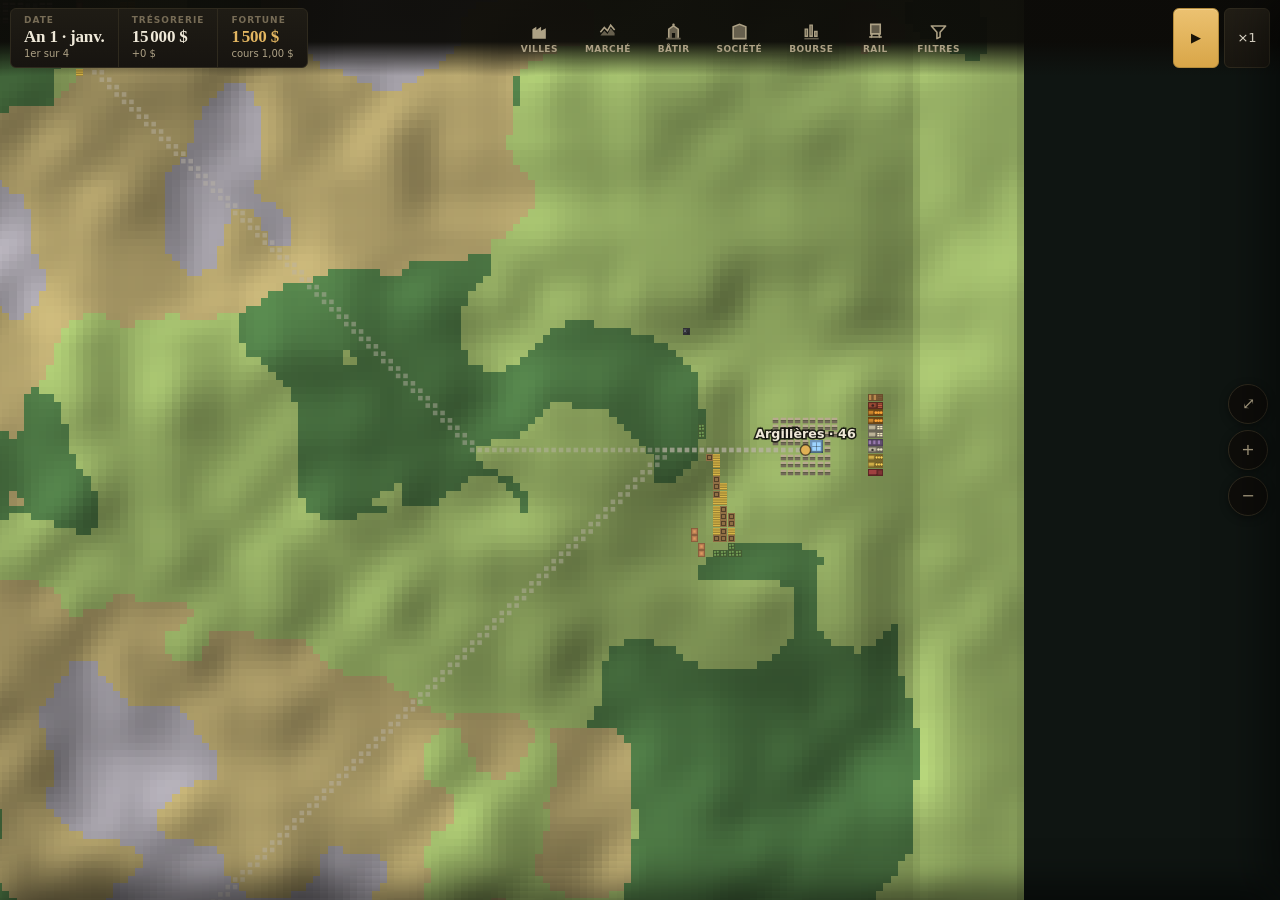
<file: web/index.html>
<!doctype html>
<html lang="fr">
<head>
<meta charset="utf-8">
<meta name="viewport" content="width=device-width, initial-scale=1, viewport-fit=cover, maximum-scale=1, user-scalable=no">
<title>WWTycoons — démo économique</title>
<link rel="stylesheet" href="style.css">
</head>
<body>

<!-- La carte occupe tout l'écran. Tout le reste flotte au-dessus. -->
<canvas id="carte"></canvas>

<header id="barre">
  <div class="jauges">
    <div class="jauge">
      <div class="etiq">Date</div>
      <div class="val" id="date">An 1 · janv.</div>
      <div class="sous" id="restant">—</div>
    </div>
    <div class="jauge">
      <div class="etiq">Trésorerie</div>
      <div class="val" id="tresorerie">15 000 $</div>
      <div class="sous" id="resultat">—</div>
    </div>
    <div class="jauge masquable">
      <div class="etiq">Fortune</div>
      <div class="val or" id="fortune">1 500 $</div>
      <div class="sous" id="rang">—</div>
    </div>
  </div>

  <nav class="icones">
    <button class="ico" data-vue="villes" title="Les villes" aria-label="Les villes">
      <svg viewBox="0 0 24 24"><path d="M3 21V9l5-3v4l6-4v5l6-3v13z"/></svg>
      <span>Villes</span>
    </button>
    <button class="ico" data-vue="marche" title="Le marché" aria-label="Le marché">
      <svg viewBox="0 0 24 24"><path d="M3 17l5-6 4 4 4-7 5 6v3H3z" opacity=".55"/><path d="M3 13l5-6 4 4 4-7 5 6" fill="none" stroke="currentColor" stroke-width="2"/></svg>
      <span>Marché</span>
    </button>
    <button class="ico" data-vue="batir" title="Bâtir" aria-label="Bâtir">
      <svg viewBox="0 0 24 24"><path d="M3 20h18v2H3zM6 20V9l6-4 6 4v11h-4v-6h-4v6z" opacity=".55"/><path d="M6 20V9l6-4 6 4v11" fill="none" stroke="currentColor" stroke-width="2" stroke-linejoin="round"/><path d="M12 2v3M10.5 3.5h3" fill="none" stroke="currentColor" stroke-width="2"/></svg>
      <span>Bâtir</span>
    </button>
    <button class="ico" data-vue="societe" title="Ma société" aria-label="Ma société">
      <svg viewBox="0 0 24 24"><path d="M4 21V6l8-3 8 3v15zM9 21v-5h6v5z" opacity=".55"/><path d="M4 21V6l8-3 8 3v15H4z" fill="none" stroke="currentColor" stroke-width="2"/></svg>
      <span>Société</span>
    </button>
    <button class="ico" data-vue="bourse" title="La bourse" aria-label="La bourse">
      <svg viewBox="0 0 24 24"><path d="M3 20h18v2H3z" opacity=".55"/><path d="M4 18V9h3v9zM10 18V4h3v14zM16 18v-6h3v6z" opacity=".55"/><path d="M4 18V9h3v9zM10 18V4h3v14zM16 18v-6h3v6z" fill="none" stroke="currentColor" stroke-width="1.6"/></svg>
      <span>Bourse</span>
    </button>
    <button class="ico" data-vue="rail" title="Le chemin de fer" aria-label="Le chemin de fer">
      <svg viewBox="0 0 24 24"><path d="M6 3h12v12H6z" opacity=".5"/><path d="M6 3h12v12H6zM4 19h16M8 15l-2 5M16 15l2 5" fill="none" stroke="currentColor" stroke-width="2"/></svg>
      <span>Rail</span>
    </button>
    <button class="ico" id="btnFiltres" title="Filtres" aria-label="Filtres">
      <svg viewBox="0 0 24 24"><path d="M3 5h18l-7 8v6l-4 2v-8z" fill="none" stroke="currentColor" stroke-width="2" stroke-linejoin="round"/></svg>
      <span>Filtres</span>
    </button>
  </nav>

  <div class="horloge">
    <button id="btnPause" class="cmd majeur" aria-label="Démarrer"><span class="signe">▶</span></button>
    <button id="btnVitesse" class="cmd">×1</button>
  </div>
</header>

<!-- Ce qui secoue la partie. Une sécheresse qu'on n'a pas vue venir n'est pas
     une difficulté, c'est une injustice : les événements en cours sont donc
     toujours à l'écran, et chaque pastille s'ouvre sur son détail. -->
<div id="bandeauEvenements" class="cachee"></div>

<!-- Le filtre actif, rappelé sous la barre : sans ce bandeau, on oublie qu'on
     regarde une donnée et non la carte. -->
<div id="bandeauFiltre" class="cachee">
  <span id="bandeauNom"></span>
  <span id="bandeauMesure">
    <span id="bandeauBas"></span>
    <span id="bandeauEchelle"></span>
    <span id="bandeauHaut"></span>
  </span>
  <button id="btnQuitterFiltre">Voir les bâtiments</button>
</div>

<div id="outils">
  <button id="btnRecentrer" title="Vue d'ensemble" aria-label="Vue d'ensemble">⤢</button>
  <button id="btnZoomPlus" title="Zoomer" aria-label="Zoomer">+</button>
  <button id="btnZoomMoins" title="Dézoomer" aria-label="Dézoomer">−</button>
</div>

<!-- Panneau des filtres -->
<div id="volet" class="cachee">
  <div class="voletTete">
    <b id="voletTitre">Filtres</b>
    <button id="btnFermerVolet" aria-label="Fermer">✕</button>
  </div>
  <div id="voletCorps"></div>
</div>

<!-- Le baptême d'une ville fondée. Elle porte le nom qu'on lui donne. -->
<div id="bapteme" class="cachee">
  <div class="bapteneCorps">
    <div class="etiq">Fonder une ville</div>
    <input id="baptemeNom" type="text" maxlength="28" autocomplete="off" spellcheck="false">
    <div class="note" id="baptemeLieu"></div>
    <div class="actions">
      <button id="baptemeValider" class="primaire">Fonder</button>
      <button id="baptemeAnnuler">Annuler</button>
    </div>
  </div>
</div>

<!-- Feuille d'inspection, remontée du bas -->
<div id="feuille" class="fermee">
  <div id="feuillePoignee"></div>
  <div id="feuilleCorps"></div>
</div>

<script type="module" src="js/main.js"></script>
</body>
</html>
</file>
<file: web/style.css>
/* WWTycoons — la carte occupe tout l'écran, tout le reste flotte au-dessus.

   Le registre est celui de 1900 : le papier, l'encre, le titre de société, le
   grand livre. Pas celui d'un tableau de bord moderne. Ce qui donne l'élégance
   ici n'est pas l'effet mais la discipline — une échelle de gris chaude qui
   sépare vraiment les plans, une romaine pour les chiffres qui comptent, une
   linéale pour la donnée dense, et l'or employé assez rarement pour qu'il veuille
   encore dire quelque chose quand il paraît. */

:root {
  /* Les plans, du plus enfoncé au plus saillant. L'ancienne palette tenait en
     quatre bruns séparés par trois points de luminance : rien ne se détachait de
     rien, et il fallait une bordure sur chaque élément pour le voir. */
  --encre:   #0e0d0a;   /* le fond du monde */
  --nuit:    #14120d;   /* la barre, les voiles */
  --papier:  #1c1913;   /* les panneaux */
  --relief:  #24201700; /* réservé */
  --carte1:  #232016;   /* une carte au repos */
  --carte2:  #2c2719;   /* une carte survolée ou choisie */
  --creux:   #0b0a07;   /* le fond d'une piste de jauge */

  /* Les traits. Deux seulement : le filet, presque invisible, qui range ; et le
     trait marqué, qui délimite. */
  --filet:   #2f2a1e;
  --trait:   #443c29;

  /* L'encre. */
  --texte:   #efe9d9;
  --doux:    #ada185;
  --faible:  #776c56;

  /* Les accents. L'or a deux états : plein pour ce qu'on peut toucher, sourd
     pour ce qui n'est qu'ornement. */
  --or:      #e3b661;
  --orSourd: #8b7139;
  --vert:    #6ba86b;
  --rouge:   #cd6355;

  --voile:   rgba(14, 13, 10, .94);

  /* Une romaine pour les titres et les chiffres qui décident : c'est elle qui
     fait la différence entre un tableur et un titre de société. Aucune police
     n'est chargée — tout est déjà sur la machine, et la page reste hors ligne. */
  --romaine: ui-serif, "Iowan Old Style", "Palatino Linotype", Palatino,
             "Book Antiqua", Georgia, serif;
  --lineale: ui-sans-serif, system-ui, "Segoe UI", Roboto, sans-serif;

  --r1: 3px; --r2: 6px; --r3: 10px;   /* les trois rayons, et pas un de plus */
}

* { box-sizing: border-box; margin: 0; padding: 0; -webkit-tap-highlight-color: transparent; }

button:focus-visible { outline: 2px solid var(--or); outline-offset: 2px; }
@media (prefers-reduced-motion: reduce) { * { transition-duration: .01ms !important; } }

body {
  background: var(--encre);
  color: var(--texte);
  font: 13px/1.5 var(--lineale);
  height: 100vh; height: 100dvh;
  overflow: hidden;
  overscroll-behavior: none;
  -webkit-font-smoothing: antialiased;
  text-rendering: optimizeLegibility;
}

#carte { position: fixed; inset: 0; display: block; touch-action: none; }

/* Les micro-libellés en capitales. L'interlettrage est ce qui les rend lisibles
   à cette taille — sans lui c'est un pâté. */
.etiq {
  font-size: 9px; text-transform: uppercase; letter-spacing: .11em;
  color: var(--faible); font-weight: 600; line-height: 1.3;
}
.val {
  font-family: var(--romaine); font-size: 17px; font-weight: 600;
  font-variant-numeric: tabular-nums; line-height: 1.15; letter-spacing: -.01em;
}
.sous { font-size: 10px; color: var(--doux); font-variant-numeric: tabular-nums; }
.or { color: var(--or); } .vert { color: var(--vert); } .rouge { color: var(--rouge); }
.doux { color: var(--doux); } .faible { color: var(--faible); }

/* ---------- Barre du haut ---------- */

#barre {
  position: fixed; top: 0; left: 0; right: 0; z-index: 10;
  display: flex; align-items: stretch; gap: 10px;
  padding: calc(8px + env(safe-area-inset-top)) 10px 8px;
  background: linear-gradient(180deg, rgba(12,11,8,.96) 55%, rgba(12,11,8,0));
  pointer-events: none;
}
#barre > * { pointer-events: auto; }

/* Une seule plaque, divisée par des filets — et non trois boîtes accolées. */
.jauges {
  display: flex; align-items: stretch;
  background: linear-gradient(180deg, #1f1c15, #171410);
  border: 1px solid var(--filet); border-radius: var(--r2);
  overflow: hidden;
}
.jauge { padding: 6px 13px; min-width: 86px; }
.jauge + .jauge { border-left: 1px solid var(--filet); }

.icones { display: flex; gap: 3px; flex: 1 1 auto; justify-content: center; }
.ico {
  background: transparent; border: 1px solid transparent; border-radius: var(--r2);
  color: var(--doux); cursor: pointer; font-family: inherit;
  display: flex; flex-direction: column; align-items: center; justify-content: center;
  gap: 3px; padding: 6px 11px; min-width: 54px; position: relative;
  transition: color .13s ease, background .13s ease;
}
.ico svg { width: 19px; height: 19px; fill: currentColor; }
.ico span { font-size: 9px; letter-spacing: .05em; text-transform: uppercase; font-weight: 600; }
.ico:hover { color: var(--texte); background: rgba(255,255,255,.045); }
/* L'onglet actif se marque par un filet d'or sous l'icône, pas par un cadre :
   un cadre autour de chaque bouton donne une planche de boutons, pas une barre. */
.ico.actif { color: var(--or); background: rgba(227,182,97,.09); }
.ico.actif::after {
  content: ''; position: absolute; left: 50%; transform: translateX(-50%); bottom: 2px;
  width: 18px; height: 2px; border-radius: 1px; background: var(--or);
}

.horloge { display: flex; gap: 5px; }
.cmd {
  background: linear-gradient(180deg, #221e16, #191610);
  color: var(--texte); border: 1px solid var(--filet);
  border-radius: var(--r2); padding: 7px 12px; cursor: pointer;
  font: inherit; font-size: 13px; min-width: 46px;
  font-variant-numeric: tabular-nums;
}
.cmd:hover { border-color: var(--trait); }
.cmd.majeur {
  background: linear-gradient(180deg, #ecc271, #d9a648);
  color: #191408; border-color: #b58c3c; font-weight: 700;
  box-shadow: 0 1px 0 rgba(255,255,255,.22) inset;
}

/* ---------- Bandeau des événements ---------- */

#bandeauEvenements {
  position: fixed; z-index: 9; left: 50%; transform: translateX(-50%);
  top: calc(66px + env(safe-area-inset-top));
  display: flex; gap: 6px; padding: 0 12px;
  max-width: 100vw; overflow-x: auto; scrollbar-width: none;
}
#bandeauEvenements::-webkit-scrollbar { display: none; }
#bandeauEvenements.cachee { display: none; }

.pastilleEvt {
  display: flex; align-items: center; gap: 8px; flex: 0 0 auto;
  background: var(--voile); border: 1px solid var(--trait); border-radius: 999px;
  padding: 6px 14px; color: var(--texte);
  cursor: pointer; font: inherit; font-size: 12px; white-space: nowrap;
  box-shadow: 0 2px 10px rgba(0,0,0,.45);
}
.pastilleEvt .signe { font-size: 13px; }
.pastilleEvt.rouge { border-color: #7d3a30; }
.pastilleEvt.rouge .signe { color: #dd7a68; }
.pastilleEvt.vert { border-color: #3d6647; }
.pastilleEvt.vert .signe { color: #77bd82; }
.pastilleEvt .reste {
  color: var(--faible); font-size: 10px; text-transform: uppercase;
  letter-spacing: .07em; font-weight: 600;
}
.pastilleEvt:hover { border-color: var(--or); }

body.aEvenements #bandeauFiltre { top: calc(66px + 38px + env(safe-area-inset-top)); }

/* ---------- Bandeau du filtre actif ---------- */

#bandeauFiltre {
  position: fixed; z-index: 9; left: 50%; transform: translateX(-50%);
  top: calc(66px + env(safe-area-inset-top));
  display: flex; align-items: center; gap: 11px;
  background: var(--voile); border: 1px solid var(--trait); border-radius: 999px;
  padding: 6px 7px 6px 15px; font-size: 12px; max-width: calc(100vw - 24px);
  box-shadow: 0 2px 10px rgba(0,0,0,.45);
}
#bandeauFiltre.cachee { display: none; }
/* L'échelle et ses deux bouts. Le dégradé seul était muet : rien ne disait si
   le vert voulait dire « beaucoup » ou « bon marché ». */
#bandeauMesure { display: flex; align-items: center; gap: 7px; min-width: 0; }
#bandeauEchelle {
  width: 74px; height: 7px; border-radius: 4px; flex: 0 0 auto;
  background: linear-gradient(90deg, #b0362d, #c97a2e, #ceb23a, #5da560);
}
#bandeauBas, #bandeauHaut {
  font-size: 9.5px; color: var(--doux); white-space: nowrap;
  font-variant-numeric: tabular-nums;
}
#bandeauBas { color: #d08272; } #bandeauHaut { color: #82b681; }
#btnQuitterFiltre {
  background: rgba(255,255,255,.05); color: var(--doux); border: 1px solid var(--filet);
  border-radius: 999px; padding: 6px 12px; cursor: pointer; font: inherit; font-size: 11px;
}
#btnQuitterFiltre:hover { color: var(--or); border-color: var(--or); }

/* ---------- Outils de navigation ---------- */

#outils {
  position: fixed; right: 12px; z-index: 8;
  top: 50%; transform: translateY(-50%);
  display: flex; flex-direction: column; gap: 6px;
}
#outils button {
  width: 40px; height: 40px; border-radius: 50%;
  background: var(--voile); color: var(--doux);
  border: 1px solid var(--filet); cursor: pointer; font: inherit; font-size: 16px;
  box-shadow: 0 2px 8px rgba(0,0,0,.4);
}
#outils button:hover { color: var(--texte); border-color: var(--trait); }
#outils button:active { color: var(--or); border-color: var(--or); }

/* ---------- Volet latéral ---------- */
/* Une feuille posée sur la carte : filet à gauche, ombre portée franche. Sans
   l'ombre, le panneau et la carte se disputent le même plan. */

#volet {
  position: fixed; z-index: 20; top: 0; right: 0; bottom: 0; width: 366px; max-width: 90vw;
  background: var(--papier); border-left: 1px solid var(--trait);
  box-shadow: -18px 0 44px rgba(0,0,0,.5);
  display: flex; flex-direction: column;
  transition: transform .22s cubic-bezier(.22,.61,.36,1);
  padding-top: env(safe-area-inset-top);
}
#volet.cachee { transform: translateX(101%); }
.voletTete {
  display: flex; align-items: center; justify-content: space-between;
  padding: 15px 18px 13px; border-bottom: 1px solid var(--filet); flex: 0 0 auto;
}
.voletTete b {
  font-family: var(--romaine); font-size: 19px; font-weight: 600; letter-spacing: -.01em;
}
#btnFermerVolet {
  background: none; border: 0; color: var(--faible); font-size: 18px; cursor: pointer;
  padding: 4px 8px; font-family: inherit; border-radius: var(--r1);
}
#btnFermerVolet:hover { color: var(--texte); background: rgba(255,255,255,.06); }
#voletCorps {
  flex: 1 1 auto; overflow-y: auto;
  padding: 16px 18px calc(20px + env(safe-area-inset-bottom));
  scrollbar-width: thin; scrollbar-color: var(--trait) transparent;
}
#voletCorps::-webkit-scrollbar { width: 8px; }
#voletCorps::-webkit-scrollbar-thumb { background: var(--trait); border-radius: 4px; }

/* Le titre de section, avec son filet qui court jusqu'au bord : c'est ce qui
   range une colonne longue sans ajouter la moindre boîte. */
h3 {
  display: flex; align-items: center; flex-wrap: wrap; gap: 4px 10px;
  font-size: 9.5px; text-transform: uppercase; letter-spacing: .13em;
  color: var(--orSourd); margin: 22px 0 9px; font-weight: 700; line-height: 1.5;
}
h3::after { content: ''; flex: 1 1 24px; height: 1px; background: var(--filet); }
h3:first-child { margin-top: 0; }

/* ---------- Pastilles de filtre ---------- */

.pastilles { display: flex; flex-wrap: wrap; gap: 5px; }
.pastilles button {
  background: var(--carte1); color: var(--texte); border: 1px solid var(--filet);
  border-radius: 999px; padding: 7px 13px; cursor: pointer; font: inherit; font-size: 12px;
  display: flex; align-items: center; gap: 7px;
  transition: border-color .13s ease, background .13s ease;
}
.pastilles button:hover { border-color: var(--trait); background: var(--carte2); }
.pastilles button.actif {
  background: linear-gradient(180deg, #ecc271, #d9a648);
  color: #191408; border-color: #b58c3c; font-weight: 600;
}
.pastilles .nuance {
  width: 9px; height: 9px; border-radius: 2px; flex: 0 0 auto;
  box-shadow: 0 0 0 1px rgba(0,0,0,.35) inset;
}

.listeVilles { display: flex; flex-direction: column; gap: 6px; }
.listeVilles button {
  background: var(--carte1); border: 1px solid var(--filet); border-radius: var(--r2);
  padding: 10px 12px; cursor: pointer; font: inherit; color: var(--texte);
  display: flex; align-items: center; justify-content: space-between; gap: 8px; text-align: left;
}
.listeVilles button:hover { border-color: var(--trait); background: var(--carte2); }
.listeVilles .cv { font-size: 11px; color: var(--doux); font-variant-numeric: tabular-nums; }

/* ---------- Tableaux ---------- */

table { width: 100%; border-collapse: collapse; font-size: 12px; font-variant-numeric: tabular-nums; }
th {
  text-align: left; font-weight: 700; color: var(--faible); font-size: 9px;
  text-transform: uppercase; letter-spacing: .1em; padding: 0 8px 6px 0;
  border-bottom: 1px solid var(--filet);
}
td { padding: 7px 8px 7px 0; border-top: 1px solid var(--filet); }
tr:first-child td { border-top: 0; }
td.n, th.n { text-align: right; }
.puce {
  display: inline-block; width: 8px; height: 8px; border-radius: 2px; margin-right: 7px;
  box-shadow: 0 0 0 1px rgba(0,0,0,.35) inset;
}
.ligneBat { cursor: pointer; }
.ligneBat:hover td { background: var(--carte1); }

/* ---------- Jauges ---------- */
/* .miniPiste était écrit « .mini .miniPiste » : hors d'une carte de ville, la
   règle ne s'appliquait pas et la jauge n'avait ni hauteur ni fond. Deux de ses
   trois emplois — le marché et la fiche de bâtiment — étaient invisibles depuis
   toujours. Elle est désormais autonome. */

.miniPiste,
.barometre .piste,
.carteEvt .piste {
  height: 5px; border-radius: 3px; background: var(--creux); overflow: hidden;
  box-shadow: 0 1px 0 rgba(255,255,255,.04);
}
.miniPiste > div,
.barometre .jauge2,
.carteEvt .jauge2 { height: 100%; border-radius: 3px; transition: width .3s ease; }

.barometre { margin-bottom: 11px; }
.barometre .tete {
  display: flex; justify-content: space-between; font-size: 12px; margin-bottom: 5px;
  font-variant-numeric: tabular-nums;
}
.carteEvt .jauge2 { background: var(--trait); }

/* ---------- Cartes ---------- */
/* Une seule anatomie pour toutes : même fond, même filet, même rayon, même
   respiration. C'est la répétition qui fait l'ordre. */

.carteEvt, .carteVille, .carteRes, .fiche, .ligneBatir {
  background: linear-gradient(180deg, var(--carte1), #201d14);
  border: 1px solid var(--filet); border-radius: var(--r2);
}

.carteEvt { border-left-width: 3px; padding: 11px 13px; margin-bottom: 9px; }
.carteEvt.rouge { border-left-color: #8d3b33; }
.carteEvt.vert  { border-left-color: #3f6b47; }
.carteEvt .tete {
  display: flex; justify-content: space-between; align-items: baseline;
  margin-bottom: 7px; gap: 10px;
}
.carteEvt .tete b { font-family: var(--romaine); font-size: 14px; font-weight: 600; }
.carteEvt.rouge .signe { color: #dd7a68; }
.carteEvt.vert  .signe { color: #77bd82; }
.carteEvt .piste { margin-bottom: 8px; }
.carteEvt .texteEvt { font-size: 12px; margin-bottom: 6px; line-height: 1.5; }
.carteEvt .note { margin: 0; }

/* La grille de chiffres. min-width: 0 est ce qui empêche une cellule de grille
   de refuser de rétrécir et de faire déborder toute la rangée. */
.grille {
  display: grid; grid-template-columns: repeat(auto-fit, minmax(104px, 1fr));
  gap: 7px; margin-bottom: 12px;
}
.fiche {
  padding: 9px 11px; min-width: 0;
  display: flex; flex-direction: column; justify-content: flex-start; gap: 3px;
}
.fiche .etiq { overflow-wrap: anywhere; }
.fiche .v {
  font-family: var(--romaine); font-size: 16px; font-weight: 600;
  font-variant-numeric: tabular-nums; line-height: 1.15;
}

/* ---------- Boutons d'action ---------- */

.actions { display: flex; flex-wrap: wrap; gap: 6px; }
.actions button {
  background: var(--carte1); color: var(--texte); border: 1px solid var(--filet);
  border-radius: var(--r2); padding: 10px 14px; cursor: pointer; font: inherit; font-size: 12px;
  transition: border-color .13s ease, color .13s ease, background .13s ease;
}
.actions button:hover:not(:disabled) { border-color: var(--or); color: var(--or); background: var(--carte2); }
.actions button:disabled { opacity: .32; cursor: not-allowed; }
.actions button.primaire {
  background: linear-gradient(180deg, #ecc271, #d9a648);
  color: #191408; border-color: #b58c3c; font-weight: 700;
  box-shadow: 0 1px 0 rgba(255,255,255,.22) inset;
}
.actions button.primaire:hover:not(:disabled) { color: #191408; filter: brightness(1.06); }

input[type=range] { width: 100%; accent-color: var(--or); }
.note {
  color: var(--doux); font-size: 11px; margin-top: 9px; line-height: 1.6;
  padding-left: 10px; border-left: 1px solid var(--filet);
}
.avert { color: var(--rouge); font-size: 11px; margin-top: 7px; }

/* ---------- Feuille d'inspection ---------- */

#feuille {
  position: fixed; z-index: 15; left: 0; right: 0; bottom: 0;
  background: var(--papier); border-top: 1px solid var(--trait);
  box-shadow: 0 -14px 40px rgba(0,0,0,.6);
  transition: transform .22s cubic-bezier(.22,.61,.36,1);
  max-height: 64vh; overflow-y: auto;
  border-radius: var(--r3) var(--r3) 0 0;
  scrollbar-width: thin; scrollbar-color: var(--trait) transparent;
}
#feuille.fermee { transform: translateY(101%); }
#feuillePoignee {
  height: 4px; width: 44px; background: var(--trait); border-radius: 2px;
  margin: 10px auto 0; cursor: pointer;
}
#feuilleCorps { padding: 12px 18px calc(20px + env(safe-area-inset-bottom)); }
#feuilleCorps h2 {
  font-family: var(--romaine); font-size: 19px; font-weight: 600;
  margin-bottom: 3px; letter-spacing: -.01em;
}
#feuilleCorps .soustitre { color: var(--doux); font-size: 12px; margin-bottom: 13px; }

/* Sur grand écran, la feuille passait SOUS le volet : les dernières colonnes de
   chaque grille étaient purement invisibles. Elle s'arrête maintenant au bord du
   panneau quand celui-ci est ouvert. */
@media (min-width: 761px) {
  #feuille { transition: transform .22s cubic-bezier(.22,.61,.36,1), right .22s ease; }
  body:has(#volet:not(.cachee)) #feuille { right: 366px; }
}

/* ---------- Le volet « Bâtir » ---------- */

.listeBatir { display: flex; flex-direction: column; gap: 4px; }
.ligneBatir {
  display: grid; grid-template-columns: 14px 1fr auto; gap: 3px 9px;
  align-items: center; text-align: left;
  padding: 9px 11px; cursor: pointer; font: inherit; color: var(--texte);
  transition: border-color .13s ease, background .13s ease;
}
.ligneBatir:hover:not(:disabled) { border-color: var(--trait); background: var(--carte2); }
.ligneBatir:disabled { opacity: .34; cursor: not-allowed; }
.ligneBatir.actif { border-color: var(--or); background: #2f2718; }
/* Les trois cellules sont placées à la main. En placement automatique, .sousBat
   s'étale des colonnes 2 à 4 et repousse le prix sur une troisième ligne, à
   gauche — on lisait le nom, puis la mention, puis le prix, au lieu de comparer
   d'un coup d'œil une colonne de prix alignée. */
.ligneBatir .nomBat  { grid-row: 1; grid-column: 2; font-size: 13px; }
.ligneBatir .prixBat {
  grid-row: 1; grid-column: 3; align-self: baseline;
  font-family: var(--romaine); font-size: 13px; font-weight: 600;
  font-variant-numeric: tabular-nums; text-align: right; white-space: nowrap;
}
.ligneBatir .sousBat {
  grid-row: 2; grid-column: 2 / 4; font-size: 9px; color: var(--faible);
  text-transform: uppercase; letter-spacing: .09em; font-weight: 600;
}
/* LA FACTURE EN MATIÈRES, sous le prix. Le dollar affiché n'est qu'une lecture
   du jour, au marché local : ce sont les quantités qui sont la vraie facture, et
   c'est en les voyant qu'on comprend pourquoi un même bâtiment coûte le double
   dans la ville d'à côté. */
.ligneBatir .matBat {
  grid-row: 3; grid-column: 2 / 4;
  display: flex; flex-wrap: wrap; gap: 3px 10px; margin-top: 2px;
}
.ligneBatir .lotMat {
  display: inline-flex; align-items: center; gap: 4px;
  font-size: 10px; color: var(--doux); font-variant-numeric: tabular-nums;
}
.ligneBatir .lotMat i {
  width: 6px; height: 6px; border-radius: 1px; display: inline-block; flex: 0 0 auto;
}

.avertBatir {
  background: linear-gradient(180deg, #322914, #2a2211);
  border: 1px solid var(--orSourd); border-radius: var(--r2);
  padding: 11px 13px; margin-bottom: 11px; font-size: 12px; color: var(--texte);
  line-height: 1.55;
}
.avertBatir button {
  display: block; margin-top: 9px;
  background: rgba(0,0,0,.25); color: var(--doux); border: 1px solid var(--filet);
  border-radius: var(--r1); padding: 7px 13px; cursor: pointer; font: inherit; font-size: 11px;
}
.avertBatir button:hover { color: var(--or); border-color: var(--or); }

/* ---------- Les cartes de ville ---------- */

.listeCartesVilles { display: flex; flex-direction: column; gap: 7px; }

.carteVille { padding: 12px 13px; cursor: pointer; transition: border-color .13s ease, background .13s ease; }
.carteVille:hover { border-color: var(--trait); background: var(--carte2); }
.carteVille.actif { border-color: var(--or); background: #2b2519; }

.tetVille { display: flex; align-items: flex-start; justify-content: space-between; gap: 12px; }
.tetVille > span:first-child { min-width: 0; }
.tetVille b { font-family: var(--romaine); font-size: 15px; font-weight: 600; }
.tetVille .attrait {
  font-family: var(--romaine); font-size: 22px; font-weight: 600;
  font-variant-numeric: tabular-nums; line-height: 1; text-align: right; flex: 0 0 auto;
}
.tetVille .cv { font-size: 11px; color: var(--doux); font-variant-numeric: tabular-nums; }

.minis { display: grid; grid-template-columns: 1fr 1fr; gap: 7px 12px; margin: 11px 0 9px; }
.mini { min-width: 0; }
.mini .miniTete {
  display: flex; justify-content: space-between; gap: 6px;
  font-size: 10px; color: var(--doux); margin-bottom: 4px;
  font-variant-numeric: tabular-nums; white-space: nowrap;
}
.mini .miniPiste { height: 4px; }

.carteVille .pied {
  font-size: 10.5px; color: var(--doux); border-top: 1px solid var(--filet);
  padding-top: 7px; line-height: 1.55;
}
.carteVille .avert, .carteVille .note { margin-top: 6px; font-size: 10.5px; }

/* ---------- Le marché : une carte par marchandise ---------- */

.listeRes { display: flex; flex-direction: column; gap: 5px; }

.carteRes { padding: 8px 11px; cursor: pointer; transition: border-color .13s ease, background .13s ease; }
.carteRes .miniPiste { margin: 6px 0 5px; height: 4px; }
.carteRes .prixRes .etiq { font-size: 8.5px; }
.carteRes:hover { border-color: var(--trait); background: var(--carte2); }
.carteRes.actif { border-color: var(--or); background: #2b2519; }

.tetRes { display: flex; align-items: flex-start; justify-content: space-between; gap: 10px; }
.tetRes > span:first-child { min-width: 0; }
.tetRes .prixRes {
  font-family: var(--romaine); font-size: 15px; font-weight: 600;
  font-variant-numeric: tabular-nums; text-align: right; flex: 0 0 auto; line-height: 1.15;
}
/* Le libellé sous un grand chiffre ne se coupe jamais : « L'ACTION » sur deux
   lignes déséquilibre toute la carte. */
.prixRes .etiq, .attrait .etiq { white-space: nowrap; margin-top: 3px; }
.piedRes {
  display: flex; flex-wrap: wrap; gap: 3px 12px; justify-content: space-between;
  font-size: 10.5px; color: var(--doux); font-variant-numeric: tabular-nums;
}
/* Chaque mention passe à la ligne entière ou pas du tout : une somme coupée
   entre son chiffre et son « $ » est illisible. */
.piedRes > span { white-space: nowrap; }

/* Qui fournit, qui dépend. Sur un marché fusionné le taux global ne dit plus
   rien de ce que vit chaque ville. */
.detailLocal {
  margin-top: 7px; padding-top: 6px; border-top: 1px solid var(--filet);
  display: flex; flex-direction: column; gap: 2px;
}
.ligneLocale {
  display: flex; justify-content: space-between; gap: 10px;
  font-size: 10px; font-variant-numeric: tabular-nums; color: var(--doux);
}
.ligneLocale > span:last-child { white-space: nowrap; }

svg.cours {
  width: 100%; height: 96px; display: block; margin: 10px 0 3px;
  background: var(--creux); border: 1px solid var(--filet); border-radius: var(--r1);
}
.legendeCours {
  display: flex; justify-content: space-between; gap: 8px;
  font-size: 10px; font-variant-numeric: tabular-nums; color: var(--faible);
}

/* ---------- Téléphone et tablette étroite ---------- */
/* Les menus descendent en bas de l'écran : c'est là que se trouve le pouce, et
   c'est ce qui libère le haut pour les seuls chiffres qui commandent une
   décision. La carte, elle, ne perd pas un pixel. */

@media (max-width: 760px) {
  #barre { gap: 7px; padding: calc(7px + env(safe-area-inset-top)) 8px 7px; }
  .jauges { flex: 1 1 auto; }
  .jauge { flex: 1 1 0; min-width: 0; padding: 6px 10px; }
  .val { font-size: 15px; }
  .etiq { font-size: 8px; letter-spacing: .09em; }

  .icones {
    position: fixed; left: 0; right: 0; bottom: 0; z-index: 12;
    flex: 0 0 auto; gap: 0;
    background: var(--voile); border-top: 1px solid var(--trait);
    padding: 7px 4px calc(7px + env(safe-area-inset-bottom));
    box-shadow: 0 -6px 20px rgba(0,0,0,.4);
  }
  .ico { flex: 1 1 0; min-width: 0; border: 0; border-radius: 0; background: none; padding: 4px 2px; }
  .ico svg { width: 21px; height: 21px; }
  .ico span { display: block; font-size: 8px; letter-spacing: .04em; }
  .ico:hover { background: none; }
  .ico.actif { color: var(--or); background: none; }
  .ico.actif::after { bottom: -3px; }

  #outils { top: auto; bottom: calc(74px + env(safe-area-inset-bottom)); transform: none; right: 10px; }
  #outils button { width: 38px; height: 38px; font-size: 15px; }

  #volet {
    width: 100%; max-width: none; top: auto;
    height: calc(76vh - env(safe-area-inset-bottom));
    bottom: calc(58px + env(safe-area-inset-bottom));
    border-left: 0; border: 1px solid var(--trait);
    border-radius: var(--r3) var(--r3) 0 0;
    box-shadow: 0 -14px 40px rgba(0,0,0,.55);
  }
  #volet.cachee { transform: translateY(140%); }
  .voletTete { padding: 13px 16px 11px; }
  #voletCorps { padding: 14px 16px calc(18px + env(safe-area-inset-bottom)); }

  #feuille {
    max-height: 68vh; bottom: calc(58px + env(safe-area-inset-bottom));
    border-radius: var(--r3) var(--r3) 0 0;
  }
  /* Décalée de la barre du bas, il lui faut plus d'un tour complet pour sortir
     entièrement de l'écran. */
  #feuille.fermee { transform: translateY(calc(101% + 60px + env(safe-area-inset-bottom))); }
  #feuilleCorps { padding-bottom: 18px; }
}

@media (max-width: 400px) {
  .jauge:nth-child(3) { display: none; }   /* la fortune vit dans « Société » */
}

/* ---------- Le baptême d'une ville fondée ---------- */
/* Une ville qu'on fonde porte le nom qu'on lui donne : c'est la seule chose du
   jeu qui appartienne vraiment au joueur. Le dialogue est volontairement nu —
   un champ, deux boutons — parce qu'il paraît au milieu d'un geste et ne doit
   pas l'interrompre plus d'une seconde. */

#bapteme {
  position: fixed; inset: 0; z-index: 40;
  display: flex; align-items: center; justify-content: center;
  background: rgba(10, 9, 7, .62); padding: 20px;
}
#bapteme.cachee { display: none; }
.bapteneCorps {
  width: 340px; max-width: 100%;
  background: var(--papier); border: 1px solid var(--trait); border-radius: var(--r3);
  box-shadow: 0 18px 50px rgba(0,0,0,.6);
  padding: 18px;
}
#baptemeNom {
  width: 100%; margin-top: 8px;
  background: var(--creux); color: var(--texte);
  border: 1px solid var(--trait); border-radius: var(--r2);
  padding: 11px 13px; font-family: var(--romaine); font-size: 17px; font-weight: 600;
}
#baptemeNom:focus { outline: none; border-color: var(--or); }
.bapteneCorps .actions { margin-top: 14px; }
.bapteneCorps .actions button { flex: 1 1 0; }
</file>
